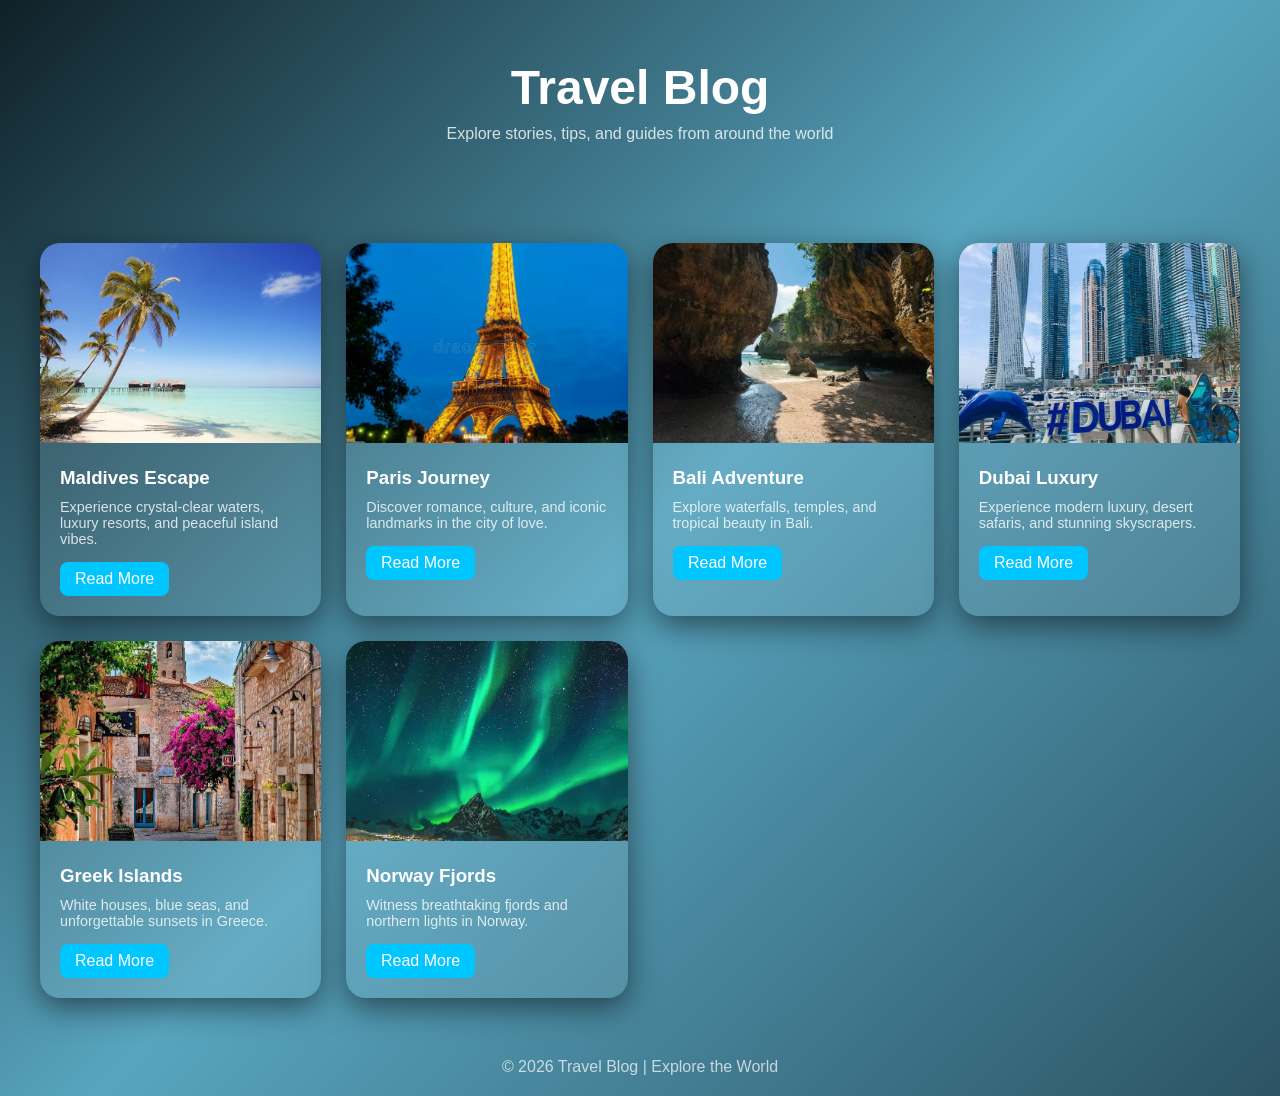
<file: blog.html>
<!DOCTYPE html>
<html lang="en">
<head>
<meta charset="UTF-8">
<meta name="viewport" content="width=device-width, initial-scale=1.0">
<title>Travel Blog</title>

<style>
* {
  margin: 0;
  padding: 0;
  box-sizing: border-box;
  font-family: 'Segoe UI', sans-serif;
}

/* BODY */
body {
  background: linear-gradient(135deg, #0f2027, #58a5bf, #2c5364);
  color: white;
}

/* HEADER */
header {
  text-align: center;
  padding: 60px 20px;
}

header h1 {
  font-size: 3rem;
}

header p {
  opacity: 0.8;
  margin-top: 10px;
}

/* BLOG GRID */
.container {
  display: grid;
  grid-template-columns: repeat(auto-fit, minmax(280px, 1fr));
  gap: 25px;
  padding: 40px;
}

/* CARD */
.card {
  border-radius: 20px;
  overflow: hidden;
  background: rgba(255,255,255,0.08);
  backdrop-filter: blur(10px);
  box-shadow: 0 10px 30px rgba(0,0,0,0.5);
  transition: all 0.4s ease;
}

/* IMAGE */
.card img {
  width: 100%;
  height: 200px;
  object-fit: cover;
  transition: transform 0.5s ease;
}

/* CONTENT */
.card-content {
  padding: 20px;
}

.card h3 {
  margin-bottom: 10px;
}

.card p {
  font-size: 0.9rem;
  opacity: 0.8;
  margin-bottom: 15px;
}

/* BUTTON */
.btn {
  display: inline-block;
  padding: 8px 15px;
  background: #00c6ff;
  color: white;
  border-radius: 8px;
  text-decoration: none;
  transition: 0.3s;
}

.btn:hover {
  background: #0072ff;
}

/* HOVER EFFECT */
.card:hover {
  transform: translateY(-10px) scale(1.02);
}

.card:hover img {
  transform: scale(1.1);
}

/* FOOTER */
footer {
  text-align: center;
  padding: 20px;
  opacity: 0.7;
}

/* RESPONSIVE */
@media(max-width: 600px) {
  header h1 {
    font-size: 2rem;
  }
}
</style>
</head>

<body>

<header>
  <h1>Travel Blog</h1>
  <p>Explore stories, tips, and guides from around the world</p>
</header>

<section class="container">

  <div class="card">
    <img src="images/maldives.jpeg" alt="">
    <div class="card-content">
      <h3>Maldives Escape</h3>
      <p>Experience crystal-clear waters, luxury resorts, and peaceful island vibes.</p>
      <a href="#" class="btn">Read More</a>
    </div>
  </div>

  <div class="card">
    <img src="images/eiffel-tower-night-illumination-paris-france-198412142.webp" alt="">
    <div class="card-content">
      <h3>Paris Journey</h3>
      <p>Discover romance, culture, and iconic landmarks in the city of love.</p>
      <a href="#" class="btn">Read More</a>
    </div>
  </div>

  <div class="card">
    <img src="images/bali.jpeg" alt="">
    <div class="card-content">
      <h3>Bali Adventure</h3>
      <p>Explore waterfalls, temples, and tropical beauty in Bali.</p>
      <a href="#" class="btn">Read More</a>
    </div>
  </div>

  <div class="card">
    <img src="images/DUBAI IMAGE 2.jpeg" alt="">
    <div class="card-content">
      <h3>Dubai Luxury</h3>
      <p>Experience modern luxury, desert safaris, and stunning skyscrapers.</p>
      <a href="#" class="btn">Read More</a>
    </div>
  </div>

  <div class="card">
    <img src="images/greece.jpeg" alt="">
    <div class="card-content">
      <h3>Greek Islands</h3>
      <p>White houses, blue seas, and unforgettable sunsets in Greece.</p>
      <a href="#" class="btn">Read More</a>
    </div>
  </div>

  <div class="card">
    <img src="norway.jpeg" alt="">
    <div class="card-content">
      <h3>Norway Fjords</h3>
      <p>Witness breathtaking fjords and northern lights in Norway.</p>
      <a href="#" class="btn">Read More</a>
    </div>
  </div>

</section>

<footer>
  <p>© 2026 Travel Blog | Explore the World</p>
</footer>

</body>
</html>
</file>
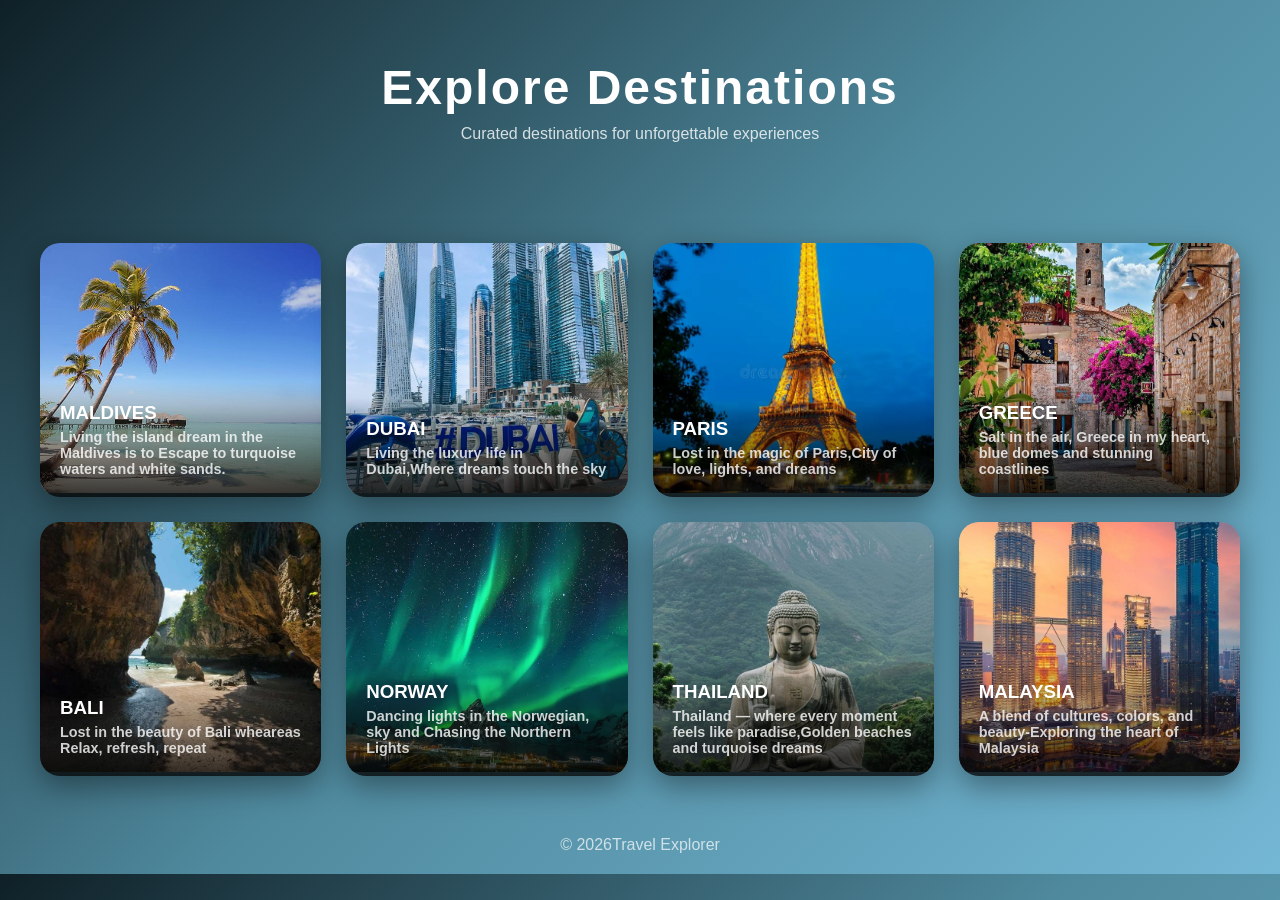
<file: destination.html>
<!DOCTYPE html>
<html lang="en">
<head>
<meta charset="UTF-8">
<meta name="viewport" content="width=device-width, initial-scale=1.0">
<title>Blue Destinations</title>

<style>
/* RESET */
* {
  margin: 0;
  padding: 0;
  box-sizing: border-box;
  font-family: 'Segoe UI', sans-serif;
}

/* BODY */
body {
  background: linear-gradient(135deg, #0f2027, #4f899d, #74b7d4);
  color: white;
  overflow-x: hidden;
}

/* HEADER */
header {
  text-align: center;
  padding: 60px 20px;
  animation: fadeIn 2s ease-in-out;
}

header h1 {
  font-size: 3rem;
  letter-spacing: 2px;
}

header p {
  opacity: 0.8;
  margin-top: 10px;
}

/* GRID */
.container {
  display: grid;
  grid-template-columns: repeat(auto-fit, minmax(280px, 1fr));
  gap: 25px;
  padding: 40px;
}

/* CARD */
.card {
  position: relative;
  border-radius: 20px;
  overflow: hidden;
  backdrop-filter: blur(10px);
  background: rgba(255,255,255,0.05);
  box-shadow: 0 10px 30px rgba(0,0,0,0.4);
  transform: translateY(50px);
  opacity: 0;
  transition: all 0.5s ease;
}

/* IMAGE */
.card img {
  width: 100%;
  height: 250px;
  object-fit: cover;
  transition: transform 0.6s ease;
}

/* OVERLAY */
.card .overlay {
  position: absolute;
  bottom: 0;
  width: 100%;
  padding: 20px;
  background: linear-gradient(transparent, rgba(0,0,0,0.8));
}

.card h3 {
  margin-bottom: 5px;
}

.card p {
  font-size: 0.9rem;
  opacity: 0.8;
}

/* HOVER EFFECT */
.card:hover img {
  transform: scale(1.1);
}

.card:hover {
  transform: translateY(-10px) scale(1.02);
}

/* ANIMATION ACTIVE */
.card.show {
  transform: translateY(0);
  opacity: 1;
}

/* FOOTER */
footer {
  text-align: center;
  padding: 20px;
  opacity: 0.7;
}

/* KEYFRAMES */
@keyframes fadeIn {
  from { opacity: 0; transform: translateY(-30px); }
  to { opacity: 1; transform: translateY(0); }
}

/* RESPONSIVE */
@media (max-width: 600px) {
  header h1 {
    font-size: 2rem;
  }
}
</style>
</head>

<body>

<header>
  <h1>Explore Destinations</h1>
  <p>Curated destinations for unforgettable experiences</p>
 
</header>

<section class="container">

  <div class="card">
    <img src="images/maldives.jpeg" alt="">
    <div class="overlay">
      <h3>MALDIVES</h3>
      <p><b>Living the island dream in the Maldives is to Escape to turquoise waters and white sands.</b></p>
    </div>
  </div>

  <div class="card">
    <img src="images/DUBAI IMAGE 2.jpeg" alt="">
    <div class="overlay">
      <h3>DUBAI</h3>
      <p><b>Living the luxury life in Dubai,Where dreams touch the sky</b></p>
    </div>
  </div>

  <div class="card">
    <img src="images/eiffel-tower-night-illumination-paris-france-198412142.webp" alt="">
    <div class="overlay">
      <h3>PARIS</h3>
      <p><b>Lost in the magic of Paris,City of love, lights, and dreams</b></p>
    </div>
  </div>

  <div class="card">
    <img src="images/greece.jpeg" alt="">
    <div class="overlay">
      <h3>GREECE</h3>
      <p><b>Salt in the air, Greece in my heart, blue domes and stunning coastlines</b></p>
    </div>
  </div>

  <div class="card">
    <img src="images/bali.jpeg" alt="">
    <div class="overlay">
      <h3>BALI</h3>
      <p><b>Lost in the beauty of Bali wheareas Relax, refresh, repeat</b></p>
    </div>
  </div>

  <div class="card">
    <img src="norway.jpeg" alt="">
    <div class="overlay">
      <h3>NORWAY</h3>
      <p><b>Dancing lights in the Norwegian, sky and Chasing the Northern Lights</b></p>
    </div>
  </div>
  <div class="card">
    <img src="images/thailand.jpeg" alt="">
    <div class="overlay">
      <h3>THAILAND</h3>
      <p><b>Thailand — where every moment feels like paradise,Golden beaches and turquoise dreams</b></p>
    </div>
  </div>
  <div class="card">
    <img src="images/malaysia .jpeg" alt="">
    <div class="overlay">
      <h3>MALAYSIA</h3>
      <p><b>A blend of cultures, colors, and beauty-Exploring the heart of Malaysia</b></p>
    </div>
  </div>
   

</section>

<footer>
  <p>© 2026Travel Explorer</p>
</footer>

<script>
/* SCROLL ANIMATION */
const cards = document.querySelectorAll('.card');

function revealCards() {
  const triggerBottom = window.innerHeight * 0.85;

  cards.forEach(card => {
    const cardTop = card.getBoundingClientRect().top;

    if (cardTop < triggerBottom) {
      card.classList.add('show');
    }
  });
}

window.addEventListener('scroll', revealCards);
window.addEventListener('load', revealCards);
</script>

</body>
</html>
</file>
